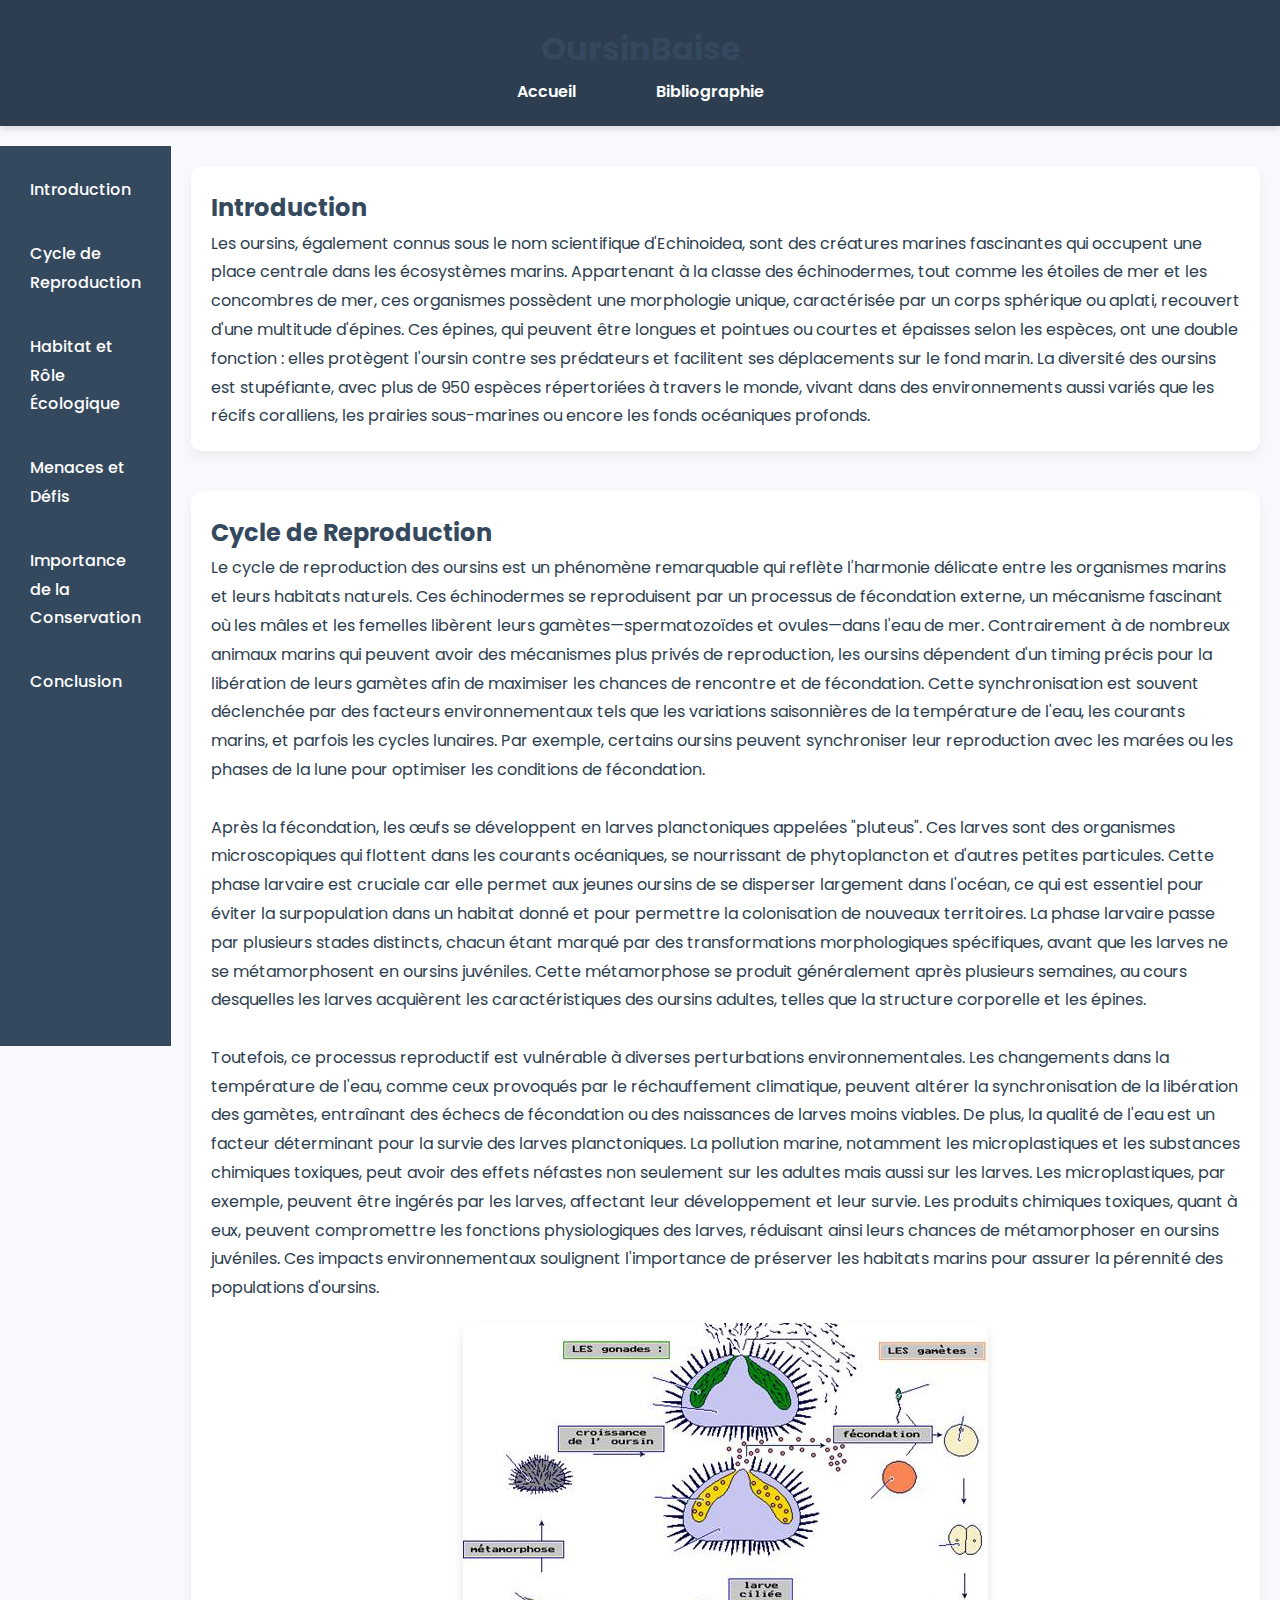
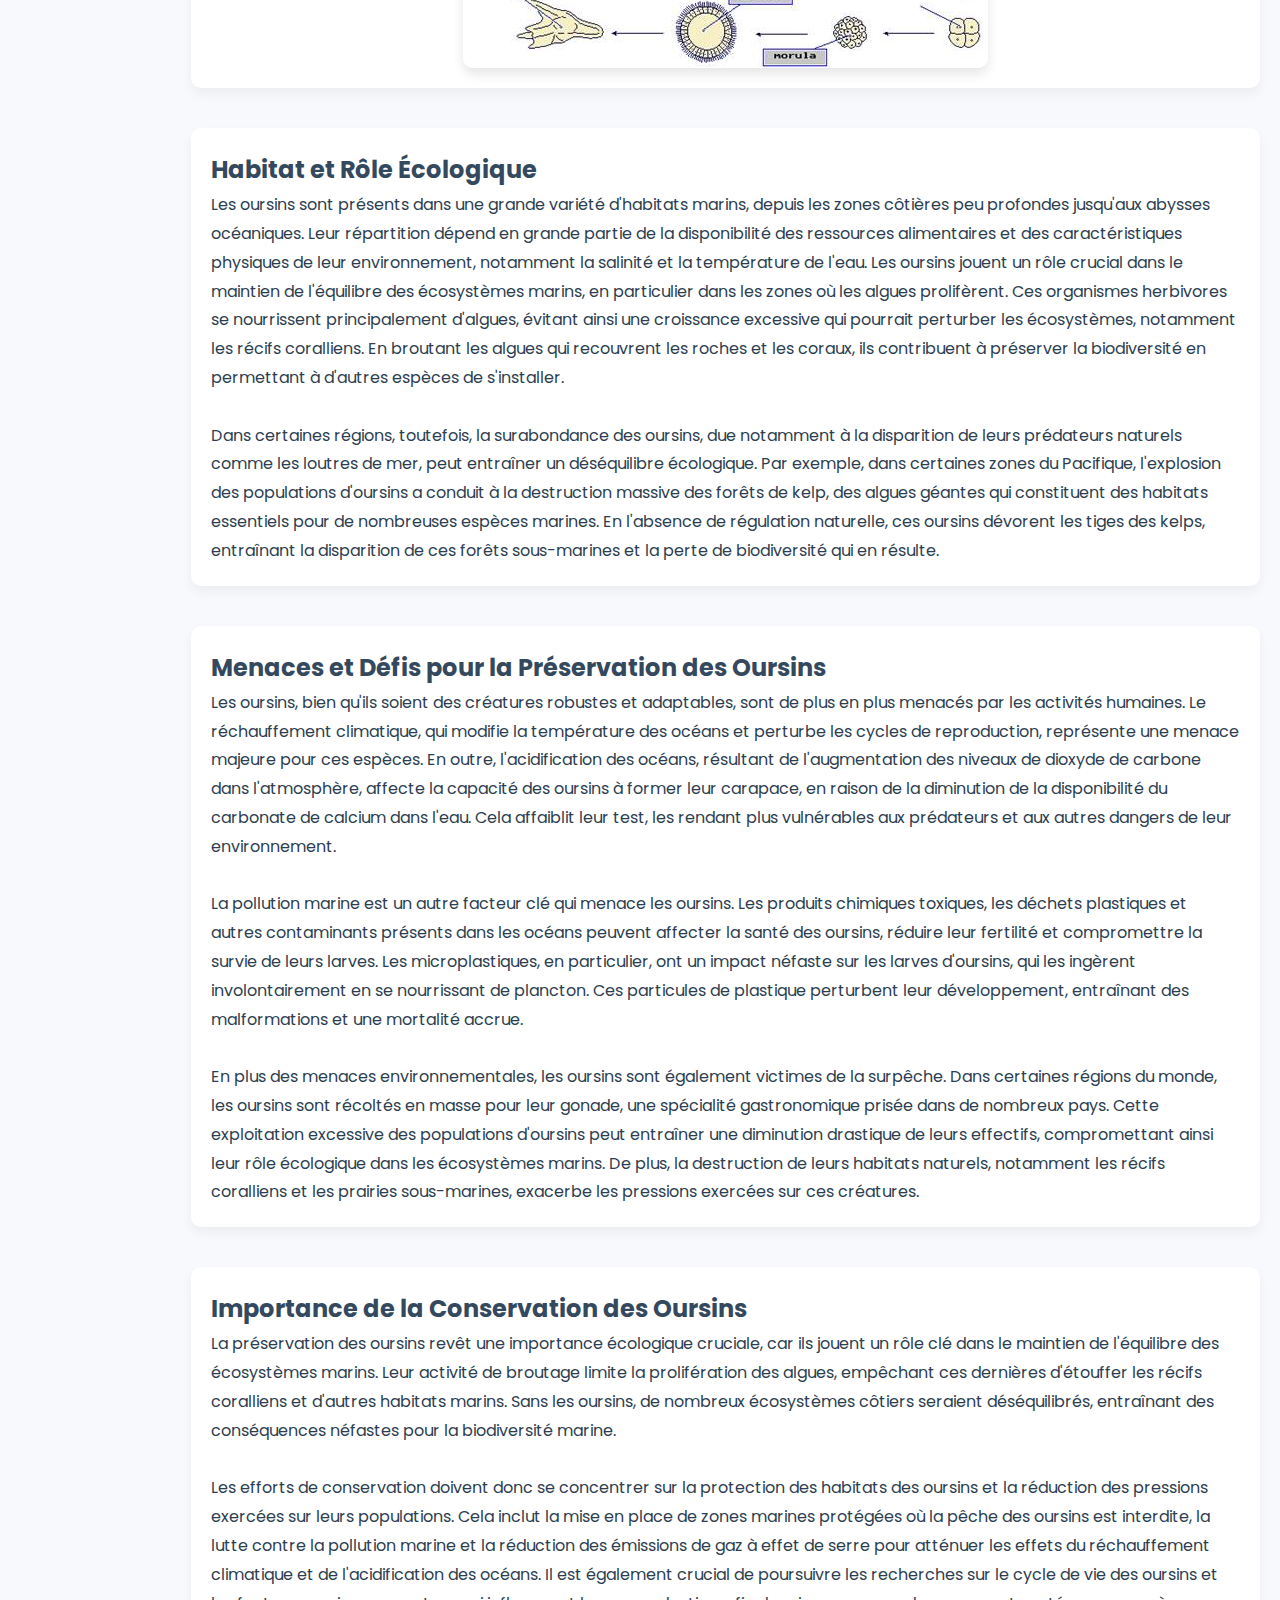
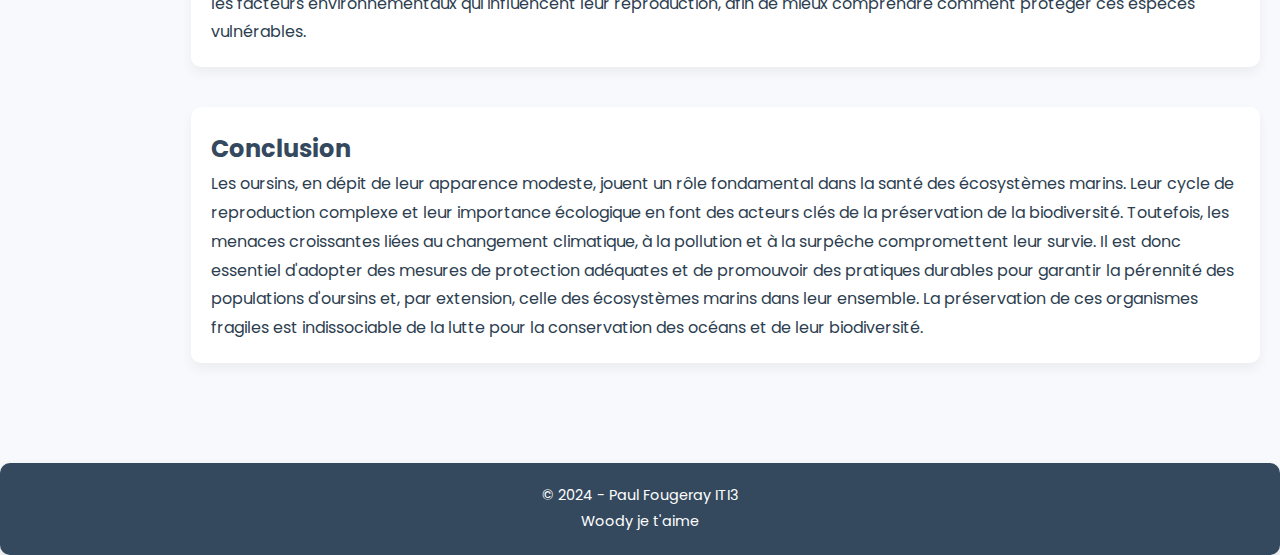
<file: index.html>
<!DOCTYPE html>
<html lang="fr">
<head>
    <meta charset="UTF-8">
    <meta name="viewport" content="width=device-width, initial-scale=1.0">
    <meta name="description" content="Informations détaillées sur la reproduction des oursins">
    <title>Reproduction des Oursins</title>
    <link rel="stylesheet" href="style.css">
    <link href="https://fonts.googleapis.com/css2?family=Poppins:wght@300;400;600&display=swap" rel="stylesheet">
</head>
<body>
    <!-- Navigation principale (entre pages) -->
    <header>
        <h1>OursinBaise</h1>
        <nav class="top-nav">
            <ul>
                <li><a href="index.html">Accueil</a></li>
                <li><a href="bibliographie.html">Bibliographie</a></li>
            </ul>
        </nav>
    </header>

    <div class="container">
        <!-- Navigation latérale (entre sections) -->
        <nav class="side-nav">
            <ul>
                <li><a href="#introduction">Introduction</a></li>
                <li><a href="#cycle-reproduction">Cycle de Reproduction</a></li>
                <li><a href="#role">Habitat et Rôle Écologique</a></li>
                <li><a href="#menaces">Menaces et Défis</a></li>
                <li><a href="#importance">Importance de la Conservation</a></li>
                <li><a href="#conclusion">Conclusion</a></li>
            </ul>
        </nav>

        <main>
            <section id="introduction">
                <h2>Introduction</h2>
                <p>
                    Les oursins, également connus sous le nom scientifique d'Echinoidea, sont des créatures marines fascinantes qui occupent une place centrale dans les écosystèmes marins. Appartenant à la classe des échinodermes, tout comme les étoiles de mer et les concombres de mer, ces organismes possèdent une morphologie unique, caractérisée par un corps sphérique ou aplati, recouvert d'une multitude d'épines. Ces épines, qui peuvent être longues et pointues ou courtes et épaisses selon les espèces, ont une double fonction : elles protègent l'oursin contre ses prédateurs et facilitent ses déplacements sur le fond marin. La diversité des oursins est stupéfiante, avec plus de 950 espèces répertoriées à travers le monde, vivant dans des environnements aussi variés que les récifs coralliens, les prairies sous-marines ou encore les fonds océaniques profonds.                </p>
                </p>
            </section>

            <section id="cycle-reproduction">
                <h2>Cycle de Reproduction</h2>
                <p> Le cycle de reproduction des oursins est un phénomène remarquable qui reflète l'harmonie délicate entre les organismes marins et leurs habitats naturels. Ces échinodermes se reproduisent par un processus de fécondation externe, un mécanisme fascinant où les mâles et les femelles libèrent leurs gamètes—spermatozoïdes et ovules—dans l'eau de mer. Contrairement à de nombreux animaux marins qui peuvent avoir des mécanismes plus privés de reproduction, les oursins dépendent d'un timing précis pour la libération de leurs gamètes afin de maximiser les chances de rencontre et de fécondation. Cette synchronisation est souvent déclenchée par des facteurs environnementaux tels que les variations saisonnières de la température de l'eau, les courants marins, et parfois les cycles lunaires. Par exemple, certains oursins peuvent synchroniser leur reproduction avec les marées ou les phases de la lune pour optimiser les conditions de fécondation. </p>
                <br>
                <p> Après la fécondation, les œufs se développent en larves planctoniques appelées "pluteus". Ces larves sont des organismes microscopiques qui flottent dans les courants océaniques, se nourrissant de phytoplancton et d'autres petites particules. Cette phase larvaire est cruciale car elle permet aux jeunes oursins de se disperser largement dans l'océan, ce qui est essentiel pour éviter la surpopulation dans un habitat donné et pour permettre la colonisation de nouveaux territoires. La phase larvaire passe par plusieurs stades distincts, chacun étant marqué par des transformations morphologiques spécifiques, avant que les larves ne se métamorphosent en oursins juvéniles. Cette métamorphose se produit généralement après plusieurs semaines, au cours desquelles les larves acquièrent les caractéristiques des oursins adultes, telles que la structure corporelle et les épines. </p>
                <br>
                <p> Toutefois, ce processus reproductif est vulnérable à diverses perturbations environnementales. Les changements dans la température de l'eau, comme ceux provoqués par le réchauffement climatique, peuvent altérer la synchronisation de la libération des gamètes, entraînant des échecs de fécondation ou des naissances de larves moins viables. De plus, la qualité de l'eau est un facteur déterminant pour la survie des larves planctoniques. La pollution marine, notamment les microplastiques et les substances chimiques toxiques, peut avoir des effets néfastes non seulement sur les adultes mais aussi sur les larves. Les microplastiques, par exemple, peuvent être ingérés par les larves, affectant leur développement et leur survie. Les produits chimiques toxiques, quant à eux, peuvent compromettre les fonctions physiologiques des larves, réduisant ainsi leurs chances de métamorphoser en oursins juvéniles. Ces impacts environnementaux soulignent l'importance de préserver les habitats marins pour assurer la pérennité des populations d'oursins. </p>
                <div class="imageoursin">
                    <img src="oursin-cycle.jpg" alt="Cycle de reproduction des oursins" class="image-responsive">
                </div>
            </section>

            <section id="role">
                <h2>Habitat et Rôle Écologique</h2>
                <p>
                    Les oursins sont présents dans une grande variété d'habitats marins, depuis les zones côtières peu profondes jusqu'aux abysses océaniques. Leur répartition dépend en grande partie de la disponibilité des ressources alimentaires et des caractéristiques physiques de leur environnement, notamment la salinité et la température de l'eau. Les oursins jouent un rôle crucial dans le maintien de l'équilibre des écosystèmes marins, en particulier dans les zones où les algues prolifèrent. Ces organismes herbivores se nourrissent principalement d'algues, évitant ainsi une croissance excessive qui pourrait perturber les écosystèmes, notamment les récifs coralliens. En broutant les algues qui recouvrent les roches et les coraux, ils contribuent à préserver la biodiversité en permettant à d'autres espèces de s'installer.
                </p>
                <br>
                <p>
                    Dans certaines régions, toutefois, la surabondance des oursins, due notamment à la disparition de leurs prédateurs naturels comme les loutres de mer, peut entraîner un déséquilibre écologique. Par exemple, dans certaines zones du Pacifique, l'explosion des populations d'oursins a conduit à la destruction massive des forêts de kelp, des algues géantes qui constituent des habitats essentiels pour de nombreuses espèces marines. En l'absence de régulation naturelle, ces oursins dévorent les tiges des kelps, entraînant la disparition de ces forêts sous-marines et la perte de biodiversité qui en résulte.
                </p>
            </section>
            <section id="menaces">
                <h2>Menaces et Défis pour la Préservation des Oursins</h2>
                <p>
                    Les oursins, bien qu'ils soient des créatures robustes et adaptables, sont de plus en plus menacés par les activités humaines. Le réchauffement climatique, qui modifie la température des océans et perturbe les cycles de reproduction, représente une menace majeure pour ces espèces. En outre, l'acidification des océans, résultant de l'augmentation des niveaux de dioxyde de carbone dans l'atmosphère, affecte la capacité des oursins à former leur carapace, en raison de la diminution de la disponibilité du carbonate de calcium dans l'eau. Cela affaiblit leur test, les rendant plus vulnérables aux prédateurs et aux autres dangers de leur environnement.
                </p>
                <br>
                <p>
                    La pollution marine est un autre facteur clé qui menace les oursins. Les produits chimiques toxiques, les déchets plastiques et autres contaminants présents dans les océans peuvent affecter la santé des oursins, réduire leur fertilité et compromettre la survie de leurs larves. Les microplastiques, en particulier, ont un impact néfaste sur les larves d'oursins, qui les ingèrent involontairement en se nourrissant de plancton. Ces particules de plastique perturbent leur développement, entraînant des malformations et une mortalité accrue.
                </p>
                <br>
                <p>
                    En plus des menaces environnementales, les oursins sont également victimes de la surpêche. Dans certaines régions du monde, les oursins sont récoltés en masse pour leur gonade, une spécialité gastronomique prisée dans de nombreux pays. Cette exploitation excessive des populations d'oursins peut entraîner une diminution drastique de leurs effectifs, compromettant ainsi leur rôle écologique dans les écosystèmes marins. De plus, la destruction de leurs habitats naturels, notamment les récifs coralliens et les prairies sous-marines, exacerbe les pressions exercées sur ces créatures.
                </p>
            </section>
            <section id="importance">
                <h2>Importance de la Conservation des Oursins</h2>
                <p>
                    La préservation des oursins revêt une importance écologique cruciale, car ils jouent un rôle clé dans le maintien de l'équilibre des écosystèmes marins. Leur activité de broutage limite la prolifération des algues, empêchant ces dernières d'étouffer les récifs coralliens et d'autres habitats marins. Sans les oursins, de nombreux écosystèmes côtiers seraient déséquilibrés, entraînant des conséquences néfastes pour la biodiversité marine.
                </p>
                <br>
                <p>
                    Les efforts de conservation doivent donc se concentrer sur la protection des habitats des oursins et la réduction des pressions exercées sur leurs populations. Cela inclut la mise en place de zones marines protégées où la pêche des oursins est interdite, la lutte contre la pollution marine et la réduction des émissions de gaz à effet de serre pour atténuer les effets du réchauffement climatique et de l'acidification des océans. Il est également crucial de poursuivre les recherches sur le cycle de vie des oursins et les facteurs environnementaux qui influencent leur reproduction, afin de mieux comprendre comment protéger ces espèces vulnérables.
                </p>
            </section>
            <section id="conclusion">
                <h2>Conclusion</h2>
                <p>
                    Les oursins, en dépit de leur apparence modeste, jouent un rôle fondamental dans la santé des écosystèmes marins. Leur cycle de reproduction complexe et leur importance écologique en font des acteurs clés de la préservation de la biodiversité. Toutefois, les menaces croissantes liées au changement climatique, à la pollution et à la surpêche compromettent leur survie. Il est donc essentiel d'adopter des mesures de protection adéquates et de promouvoir des pratiques durables pour garantir la pérennité des populations d'oursins et, par extension, celle des écosystèmes marins dans leur ensemble. La préservation de ces organismes fragiles est indissociable de la lutte pour la conservation des océans et de leur biodiversité.
                </p>
            </section>
        </main>
    </div>

    <footer>
        <p>&copy; 2024 - Paul Fougeray ITI3</p>
        <p style="color: white;">Woody je t'aime</p>
    </footer>
</body>
</html>
</file>
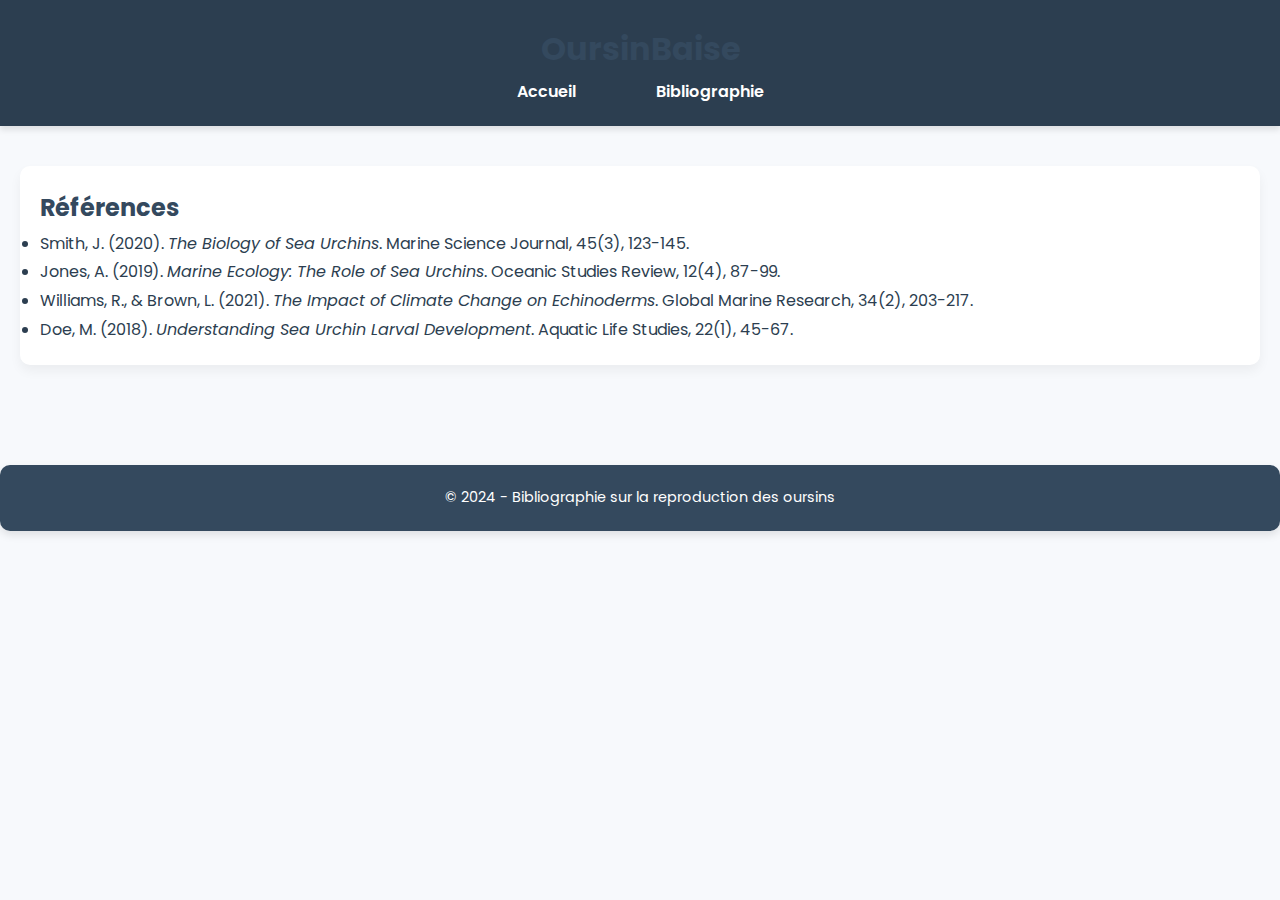
<file: bibliographie.html>
<!DOCTYPE html>
<html lang="fr">
<head>
    <meta charset="UTF-8">
    <meta name="viewport" content="width=device-width, initial-scale=1.0">
    <title>Bibliographie - Reproduction des Oursins</title>
    <link rel="stylesheet" href="style.css">
    <link href="https://fonts.googleapis.com/css2?family=Poppins:wght@300;400;600&display=swap" rel="stylesheet">
</head>
<body>
    <!-- Navigation principale (en haut) -->
    <header>
        <h1>OursinBaise</h1>
        <nav class="top-nav">
            <ul>
                <li><a href="index.html">Accueil</a></li>
                <li><a href="bibliographie.html">Bibliographie</a></li>
            </ul>
        </nav>
    </header>

    <div class="container">
        <!-- Contenu principal -->
        <main>
            <section>
                <h2>Références</h2>
                <ul>
                    <li>Smith, J. (2020). <i>The Biology of Sea Urchins</i>. Marine Science Journal, 45(3), 123-145.</li>
                    <li>Jones, A. (2019). <i>Marine Ecology: The Role of Sea Urchins</i>. Oceanic Studies Review, 12(4), 87-99.</li>
                    <li>Williams, R., & Brown, L. (2021). <i>The Impact of Climate Change on Echinoderms</i>. Global Marine Research, 34(2), 203-217.</li>
                    <li>Doe, M. (2018). <i>Understanding Sea Urchin Larval Development</i>. Aquatic Life Studies, 22(1), 45-67.</li>
                </ul>
            </section>
        </main>
    </div>

    <footer>
        <p>&copy; 2024 - Bibliographie sur la reproduction des oursins</p>
    </footer>
</body>
</html>
</file>
<file: style.css>
/* Réinitialisation de base */
* {
    margin: 0;
    padding: 0;
    box-sizing: border-box;
}

body {
    font-family: 'Poppins', sans-serif;
    background-color: #f7f9fc;
    color: #2c3e50;
    line-height: 1.8;
    padding: 0;
}

/* Navigation principale (en haut) */
header {
    background-color: #2c3e50;
    color: white;
    padding: 20px 0;
    text-align: center;
    box-shadow: 0 4px 6px rgba(0, 0, 0, 0.1);
}

.top-nav ul {
    list-style-type: none;
    display: flex;
    justify-content: center;
}

.top-nav ul li {
    margin: 0 20px;
}

.top-nav ul li a {
    color: white;
    text-decoration: none;
    font-weight: 600;
    padding: 10px 20px;
    transition: background-color 0.3s ease;
}

.top-nav ul li a:hover {
    background-color: #1abc9c;
    border-radius: 30px;
}

/* Conteneur principal pour la navigation latérale et le contenu */
.container {
    display: flex;
    margin-top: 20px;
}

/* Navigation latérale (sur la gauche) */
.side-nav {
    width: 200px;
    background-color: #34495e;
    padding: 20px;
    height: 100vh;
    position: sticky;
    top: 0;
}

.side-nav ul {
    list-style-type: none;
}

.side-nav ul li {
    margin-bottom: 15px;
}

.side-nav ul li a {
    color: white;
    text-decoration: none;
    font-weight: 500;
    padding: 10px;
    display: block;
    transition: background-color 0.3s ease;
}

.side-nav ul li a:hover {
    background-color: #1abc9c;
    border-radius: 10px;
}

/* Section principale (contenu) */
main {
    flex-grow: 1;
    padding: 20px;
}

h1, h2 {
    color: #34495e;
}

section {
    margin-bottom: 40px;
    background-color: white;
    padding: 20px;
    border-radius: 10px;
    box-shadow: 0 6px 12px rgba(0, 0, 0, 0.05);
}

section img.image-responsive {
    max-width: 100%;
    height: auto;
    border-radius: 10px;
    margin-top: 20px;
    box-shadow: 0 6px 12px rgba(0, 0, 0, 0.1);
}

/* Footer */
footer {
    text-align: center;
    padding: 20px;
    background-color: #34495e;
    color: white;
    margin-top: 40px;
    font-size: 0.9em;
    border-radius: 10px;
    box-shadow: 0 4px 8px rgba(0, 0, 0, 0.1);
}

.imageoursin {
    display: flex;
    justify-content: center;
}

/* Media Queries pour téléphones (moins de 768px) */
@media (max-width: 768px) {
    .container {
        flex-direction: column;
    }

    .side-nav {
        width: 100%;
        height: auto;
        position: relative;
    }

    .side-nav ul {
        display: flex;
        justify-content: center;
        flex-wrap: wrap;
    }

    .side-nav ul li {
        margin-bottom: 10px;
    }

    main {
        padding: 10px;
    }

    header {
        padding: 15px 0;
    }

    .top-nav ul li {
        margin: 0 10px;
    }

    .top-nav ul {
        flex-wrap: wrap;
    }

    footer {
        padding: 15px;
        font-size: 0.8em;
    }
}

/* Media Queries pour petits téléphones (moins de 480px) */
@media (max-width: 480px) {
    header {
        padding: 10px 0;
        font-size: 0.9em;
    }

    .top-nav ul li {
        margin: 0 5px;
    }

    .top-nav ul {
        flex-direction: column;
    }

    .side-nav ul {
        flex-direction: column;
    }

    .side-nav ul li {
        margin-bottom: 8px;
    }

    main {
        padding: 5px;
    }

    section {
        padding: 10px;
    }

    footer {
        padding: 10px;
        font-size: 0.7em;
    }
}
</file>
